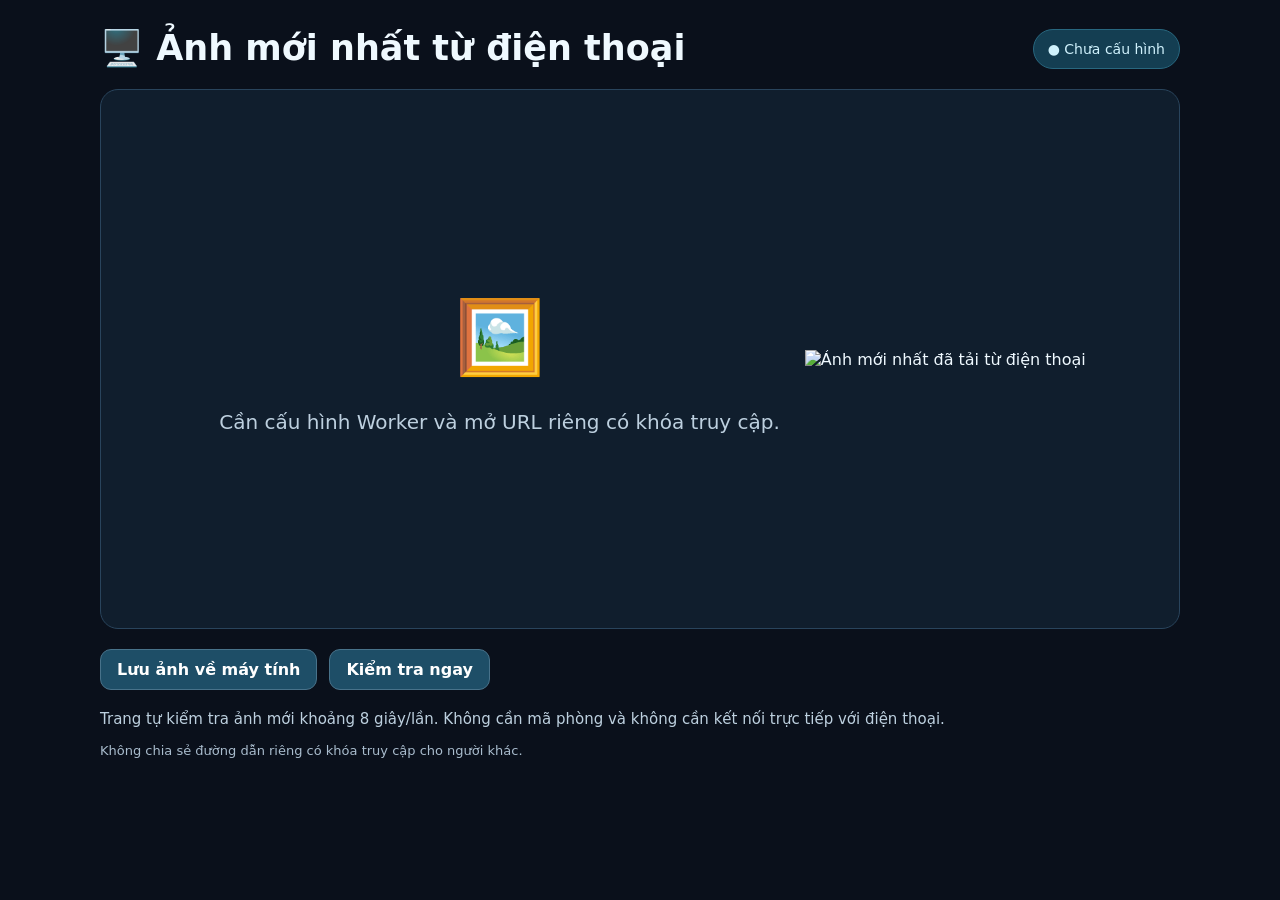
<file: index.html>
<!doctype html><html lang="vi"><head><meta charset="utf-8"><meta name="viewport" content="width=device-width, initial-scale=1"><meta name="referrer" content="no-referrer"><title>Ảnh mới nhất</title><script>location.replace('view.html'+location.hash);</script></head><body><a href="view.html">Mở trang xem ảnh</a></body></html>
</file>
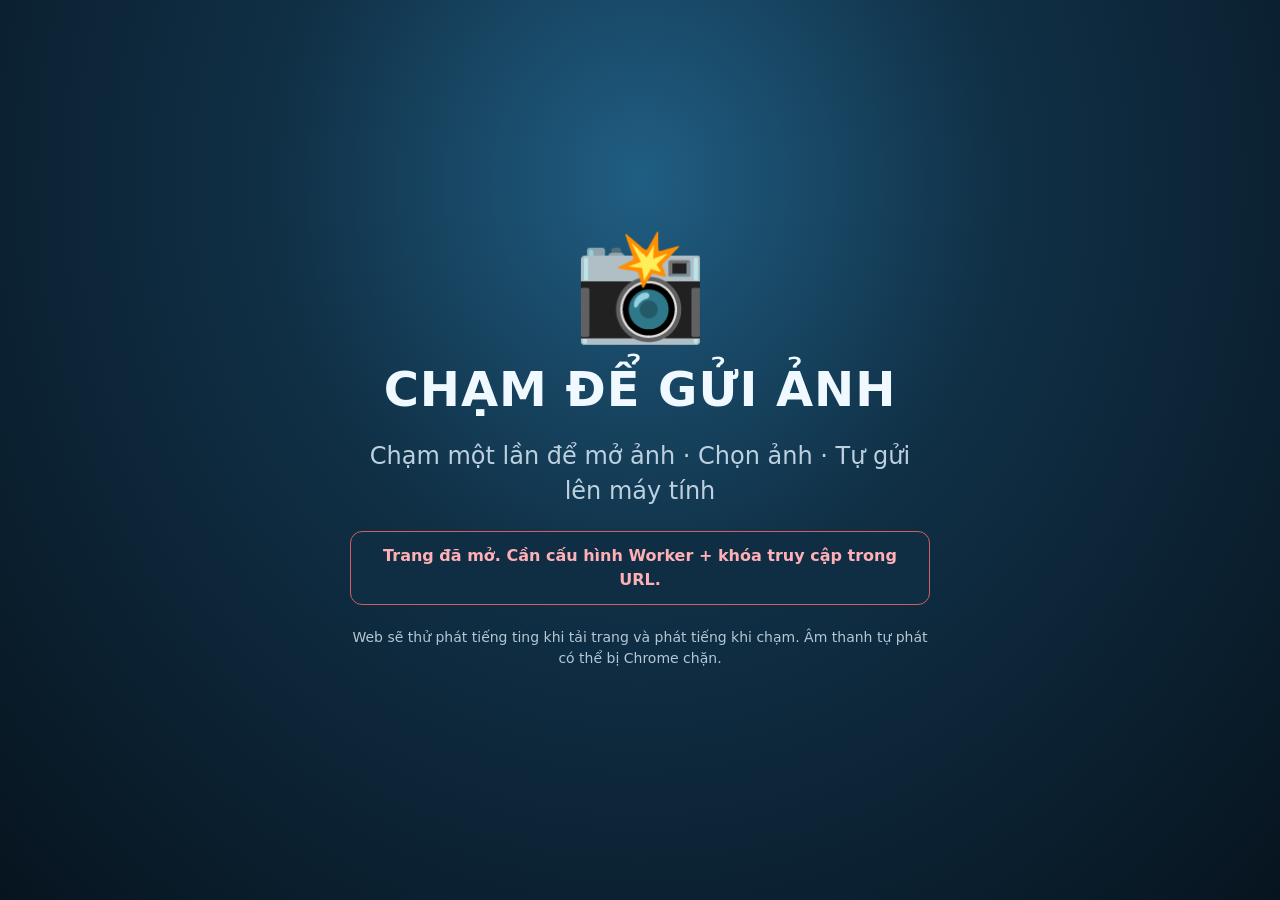
<file: send.html>
<!doctype html>
<html lang="vi"><head><meta charset="utf-8"><meta name="viewport" content="width=device-width, initial-scale=1, viewport-fit=cover"><meta name="referrer" content="no-referrer"><title>Gửi ảnh — Chạm để tải</title><link rel="stylesheet" href="style.css"></head>
<body class="send-page">
  <button class="tap-zone" id="tapZone" type="button" aria-label="Chạm vào đây để mở trình chọn ảnh. Có tiếng ting xác nhận.">
    <span class="main-icon" aria-hidden="true">📸</span>
    <span class="main-title">CHẠM ĐỂ GỬI ẢNH</span>
    <span class="main-caption">Chạm một lần để mở ảnh · Chọn ảnh · Tự gửi lên máy tính</span>
    <span class="send-status" id="status" role="status" aria-live="polite">Trang đã mở. Chạm bất kỳ đâu.</span>
    <span class="mini">Web sẽ thử phát tiếng ting khi tải trang và phát tiếng khi chạm. Âm thanh tự phát có thể bị Chrome chặn.</span>
  </button>
  <input class="sr-file" id="fileInput" type="file" accept="image/*" aria-label="Chọn ảnh muốn gửi">
  <script src="config.js"></script><script src="send.js"></script>
</body></html>
</file>
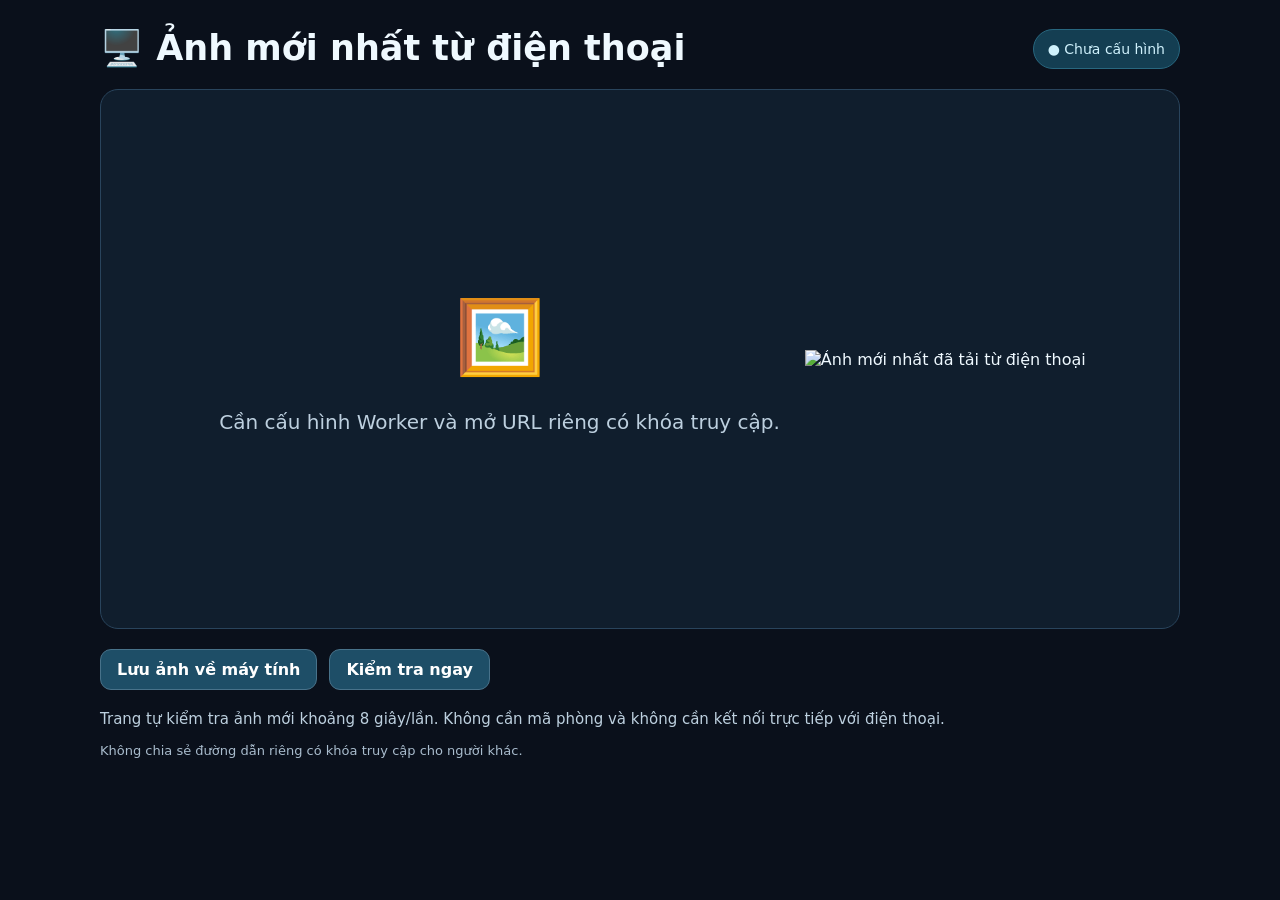
<file: view.html>
<!doctype html>
<html lang="vi"><head><meta charset="utf-8"><meta name="viewport" content="width=device-width,initial-scale=1"><meta name="referrer" content="no-referrer"><title>Xem ảnh mới nhất</title><link rel="stylesheet" href="style.css"></head>
<body><main class="viewer">
  <div class="viewer-top"><h1>🖥️ Ảnh mới nhất từ điện thoại</h1><div class="pill" id="connection" role="status" aria-live="polite">Đang kết nối...</div></div>
  <section class="image-panel"><div class="empty" id="empty"><div class="empty-icon" aria-hidden="true">🖼️</div><div id="status">Đang tìm ảnh mới nhất...</div></div><img class="received-photo" id="photo" alt="Ảnh mới nhất đã tải từ điện thoại" hidden></section>
  <div class="actions"><a href="#" class="action" id="download" hidden download="anh-gan-nhat.jpg">Lưu ảnh về máy tính</a><button class="action" id="refresh" type="button">Kiểm tra ngay</button></div>
  <p class="info" id="updated">Trang tự kiểm tra ảnh mới khoảng 8 giây/lần. Không cần mã phòng và không cần kết nối trực tiếp với điện thoại.</p>
  <p class="private">Không chia sẻ đường dẫn riêng có khóa truy cập cho người khác.</p>
</main><script src="config.js"></script><script src="view.js"></script></body></html>
</file>
<file: style.css>
:root{color-scheme:dark;font-family:system-ui,-apple-system,BlinkMacSystemFont,"Segoe UI",sans-serif;--bg:#0a101b;--card:#132237;--line:#29445c;--blue:#55d7ff;--txt:#eff9ff;--muted:#bdd0df;--good:#8ff5c0}
*{box-sizing:border-box}html,body{margin:0;min-height:100%;background:var(--bg);color:var(--txt)}body{min-height:100dvh}
button{font:inherit;cursor:pointer}.send-page{min-height:100dvh}.tap-zone{width:100%;min-height:100dvh;display:flex;flex-direction:column;align-items:center;justify-content:center;gap:22px;border:0;background:radial-gradient(ellipse at 50% 20%,#205e83 0%,#103046 40%,#07141f 100%);color:var(--txt);text-align:center;padding:30px 24px;touch-action:manipulation}.tap-zone:focus-visible{outline:6px solid #ffda69;outline-offset:-8px}.main-icon{font-size:clamp(64px,16vw,108px);line-height:1}.main-title{font-size:clamp(29px,6vw,48px);font-weight:850;letter-spacing:.02em}.main-caption{font-size:clamp(18px,3.8vw,24px);line-height:1.45;max-width:550px;color:var(--muted)}.send-status{padding:12px 18px;border-radius:12px;border:1px solid #34769b;background:#102e43;max-width:580px;min-height:54px;line-height:1.5;font-weight:650}.send-status.success{color:var(--good);border-color:#21875c}.send-status.fail{border-color:#d06066;color:#ffafb6}.mini{font-size:14px;color:#b4c7d5;line-height:1.5;max-width:580px}
.sr-file{position:absolute;left:-9999px;width:1px;height:1px;overflow:hidden}
.viewer{width:min(1080px,96%);margin:0 auto;padding:28px 0 60px}.viewer-top{display:flex;gap:16px;align-items:center;justify-content:space-between;flex-wrap:wrap;margin-bottom:20px}.viewer h1{font-size:clamp(23px,4vw,35px);margin:0}.pill{font-size:14px;background:#143e52;border:1px solid #28677f;padding:11px 14px;border-radius:999px;color:#cff1fc}.image-panel{background:#101e2d;min-height:60vh;display:flex;align-items:center;justify-content:center;border:1px solid var(--line);border-radius:18px;overflow:hidden}.received-photo{display:block;max-width:100%;max-height:76vh;object-fit:contain}.empty{padding:60px 25px;text-align:center;color:var(--muted);font-size:20px;line-height:1.6}.empty-icon{font-size:72px;margin:0 0 10px}.info{font-size:15px;color:var(--muted);margin-top:20px}.viewer .actions{display:flex;gap:12px;flex-wrap:wrap;margin:20px 0}.action{display:inline-block;background:#1e4e67;color:white;border:1px solid #48728a;border-radius:11px;padding:10px 16px;text-decoration:none;font-weight:600}.action:hover{background:#245d80}.error{color:#ffabb1}.private{color:#a9bccd;font-size:13px}
</file>
